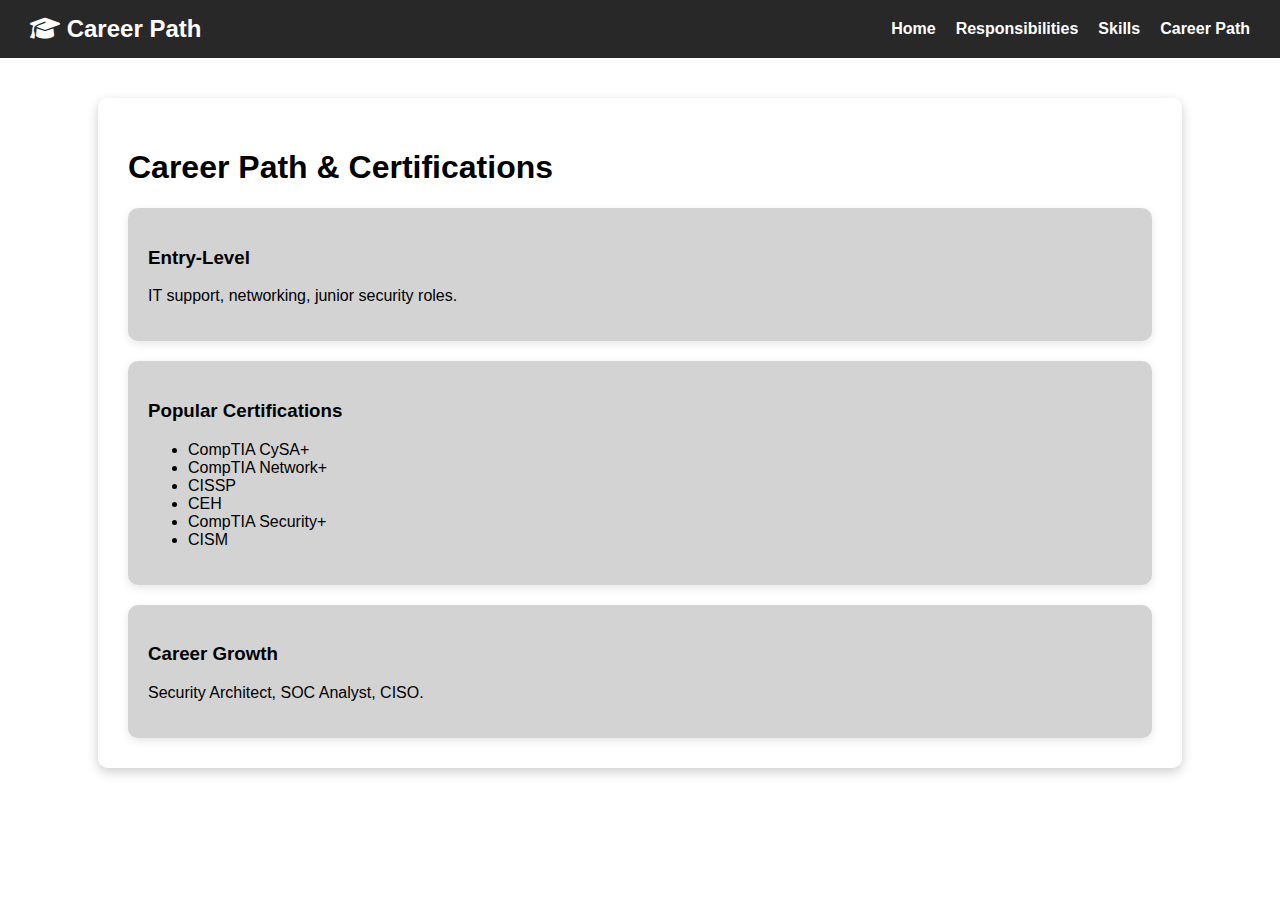
<file: career.html>
<!DOCTYPE html>
<html lang="en">
<head>
    <meta charset="UTF-8">
    <title>Cybersecurity Career Path</title>
    <link rel="stylesheet" href="style.css">
    <link rel="stylesheet" href="https://cdnjs.cloudflare.com/ajax/libs/font-awesome/6.5.0/css/all.min.css">
</head>

<body>

<nav>
    <h2><i class="fa-solid fa-graduation-cap"></i> Career Path</h2>
    <ul>
        <li><a href="index.html">Home</a></li>
        <li><a href="responsibilities.html">Responsibilities</a></li>
        <li><a href="skills.html">Skills</a></li>
        <li><a href="career.html">Career Path</a></li>
    </ul>
</nav>

<div class="container">
    <h1>Career Path & Certifications</h1>

    <div class="card">
        <h3>Entry-Level</h3>
        <p>IT support, networking, junior security roles.</p>
    </div>

    <div class="card">
        <h3>Popular Certifications</h3>
        <ul>
		    <li>CompTIA CySA+</li>
			<li>CompTIA Network+</li>
            <li>CISSP</li>
            <li>CEH</li>
            <li>CompTIA Security+</li>
            <li>CISM</li>
        </ul>
    </div>

    <div class="card">
        <h3>Career Growth</h3>
        <p>Security Architect, SOC Analyst, CISO.</p>
    </div>
</div>

</body>
</html>
</file>
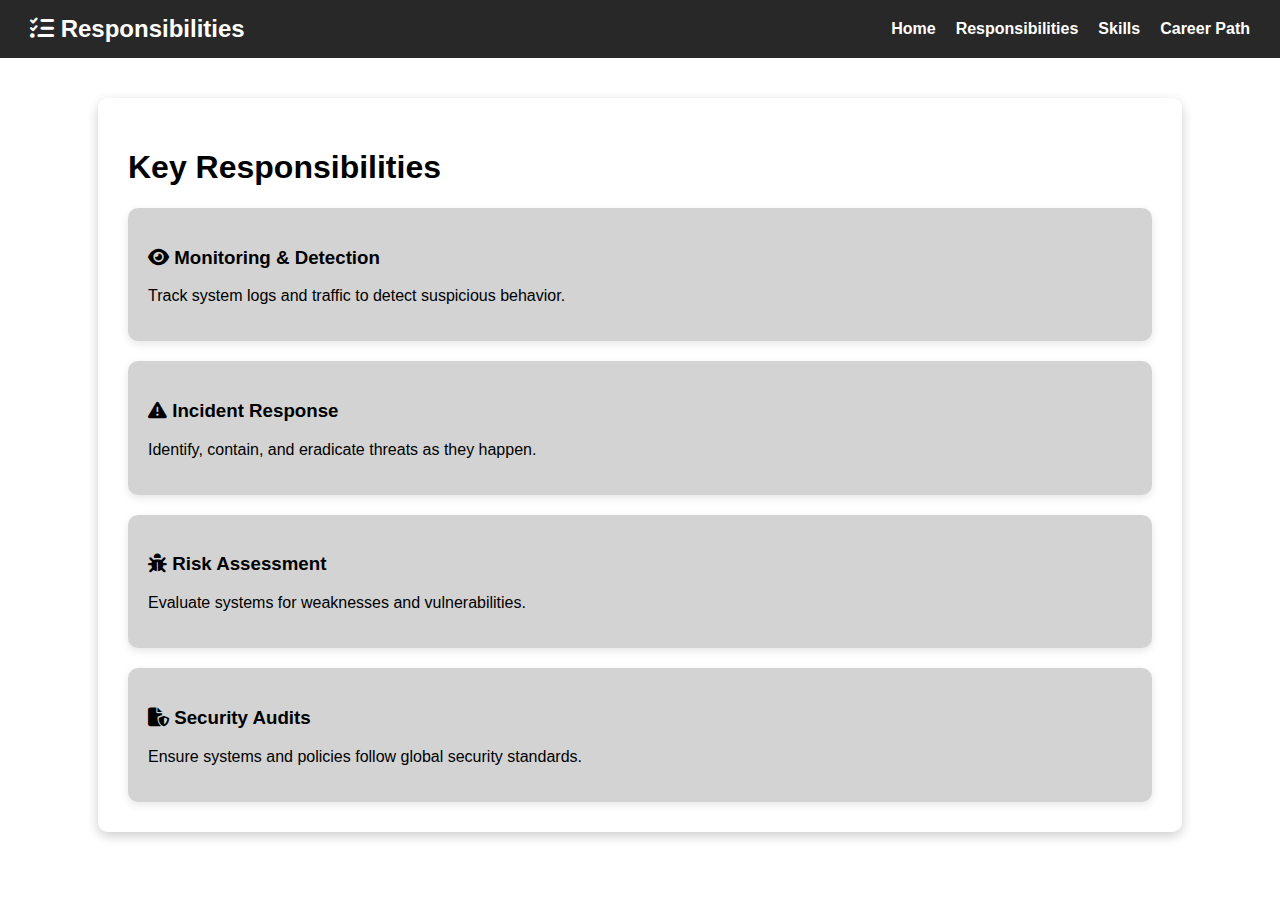
<file: responsibilities.html>
<!DOCTYPE html>
<html lang="en">
<head>
    <meta charset="UTF-8">
    <title>Cybersecurity Responsibilities</title>
    <link rel="stylesheet" href="style.css">
    <link rel="stylesheet" href="https://cdnjs.cloudflare.com/ajax/libs/font-awesome/6.5.0/css/all.min.css">
</head>

<body>

<nav>
    <h2><i class="fa-solid fa-list-check"></i> Responsibilities</h2>
    <ul>
        <li><a href="index.html">Home</a></li>
        <li><a href="responsibilities.html">Responsibilities</a></li>
        <li><a href="skills.html">Skills</a></li>
        <li><a href="career.html">Career Path</a></li>
    </ul>
</nav>

<div class="container">
    <h1>Key Responsibilities</h1>

    <div class="card">
        <h3><i class="fa-solid fa-eye"></i> Monitoring & Detection</h3>
        <p>Track system logs and traffic to detect suspicious behavior.</p>
    </div>

    <div class="card">
        <h3><i class="fa-solid fa-triangle-exclamation"></i> Incident Response</h3>
        <p>Identify, contain, and eradicate threats as they happen.</p>
    </div>

    <div class="card">
        <h3><i class="fa-solid fa-bug"></i> Risk Assessment</h3>
        <p>Evaluate systems for weaknesses and vulnerabilities.</p>
    </div>

    <div class="card">
        <h3><i class="fa-solid fa-file-shield"></i> Security Audits</h3>
        <p>Ensure systems and policies follow global security standards.</p>
    </div>
</div>

</body>
</html>
</file>
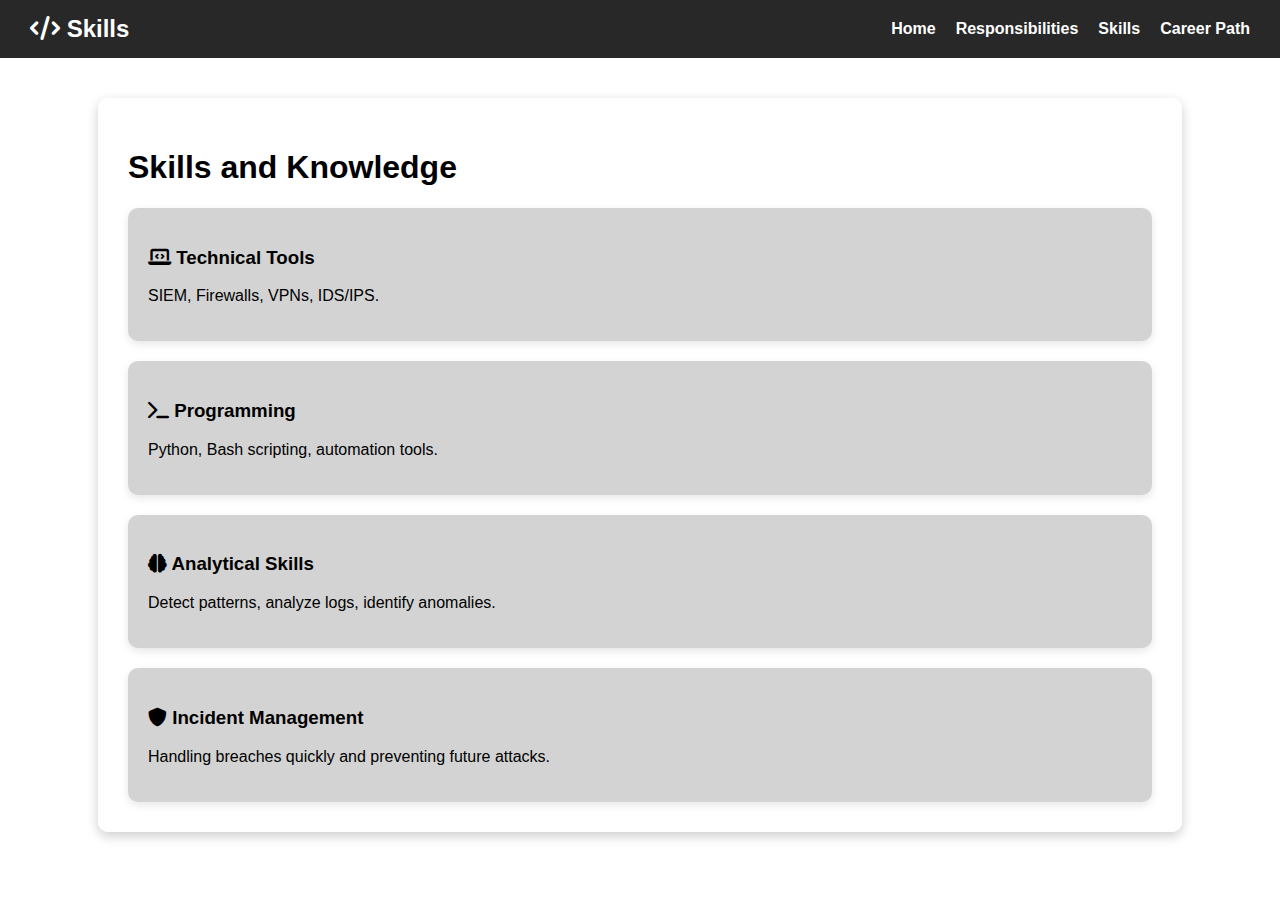
<file: skills.html>
<!DOCTYPE html>
<html lang="en">
<head>
    <meta charset="UTF-8">
    <title>Cybersecurity Skills</title>
    <link rel="stylesheet" href="style.css">
    <link rel="stylesheet" href="https://cdnjs.cloudflare.com/ajax/libs/font-awesome/6.5.0/css/all.min.css">
</head>

<body>

<nav>
    <h2><i class="fa-solid fa-code"></i> Skills</h2>
    <ul>
        <li><a href="index.html">Home</a></li>
        <li><a href="responsibilities.html">Responsibilities</a></li>
        <li><a href="skills.html">Skills</a></li>
        <li><a href="career.html">Career Path</a></li>
    </ul>
</nav>

<div class="container">
    <h1>Skills and Knowledge</h1>

    <div class="card">
        <h3><i class="fa-solid fa-laptop-code"></i> Technical Tools</h3>
        <p>SIEM, Firewalls, VPNs, IDS/IPS.</p>
    </div>

    <div class="card">
        <h3><i class="fa-solid fa-terminal"></i> Programming</h3>
        <p>Python, Bash scripting, automation tools.</p>
    </div>

    <div class="card">
        <h3><i class="fa-solid fa-brain"></i> Analytical Skills</h3>
        <p>Detect patterns, analyze logs, identify anomalies.</p>
    </div>

    <div class="card">
        <h3><i class="fa-solid fa-shield"></i> Incident Management</h3>
        <p>Handling breaches quickly and preventing future attacks.</p>
    </div>
</div>

</body>
</html>
</file>
<file: style.css>
/* Global Styles */
body {
    margin: 0;
    font-family: Arial, sans-serif;
    background: url('https://nedzero.nl/media/pages/nieuws/netwerkcode-cybersecurity-voor-de-eu-elektriciteitssector/0205866785-1716796070/cybersecurity-ping.png') no-repeat center center fixed;
    background-size: cover;
    color: white;
}

/* Navigation */
nav {
    background: rgba(17, 17, 17, 0.9); /* slightly transparent black */
    color: white;
    padding: 15px 30px;
    display: flex;
    justify-content: space-between;
    align-items: center;
    position: sticky;
    top: 0;
    z-index: 1000;
}

nav h2 {
    margin: 0;
    font-size: 24px;
}

nav ul {
    display: flex;
    list-style: none;
    gap: 20px;
    margin: 0;
    padding: 0;
}

nav a {
    color: white;
    text-decoration: none;
    font-weight: bold;
    transition: color 0.3s;
}

nav a:hover {
    color: #00bfff; /* hover color */
}

/* Hero Section */
.hero {
    background: rgba(0, 0, 0, 0.4); /* semi-transparent overlay for readability */
    padding: 120px 30px;
    text-align: center;
    color: white;
}

.hero h1 {
    font-size: 48px;
    margin-bottom: 20px;
}

.hero p {
    font-size: 20px;
    max-width: 600px;
    margin: 0 auto;
}

/* Sections */
.section, .container {
    width: 80%;
    margin: 40px auto;
    background: rgba(255, 255, 255, 0.9); /* light background for readability */
    padding: 30px;
    border-radius: 10px;
    color: black;
    box-shadow: 0 4px 12px rgba(0,0,0,0.2);
}

/* Cards */
.card {
    background: lightgrey;
    padding: 20px;
    margin-top: 20px;
    border-radius: 10px;
    box-shadow: 0 3px 8px rgba(0,0,0,0.1);
    animation: fadeIn 1s;
}

/* Chart Canvas */
canvas {
    max-width: 100%;
    margin-top: 20px;
}

/* Animations */
@keyframes fadeIn {
    from { opacity: 0; transform: translateY(20px); }
    to { opacity: 1; transform: translateY(0); }
}

/* Responsive */
@media (max-width: 768px) {
    .hero h1 {
        font-size: 36px;
    }

    .hero p {
        font-size: 16px;
    }

    nav ul {
        flex-direction: column;
        gap: 10px;
    }
}
</file>
